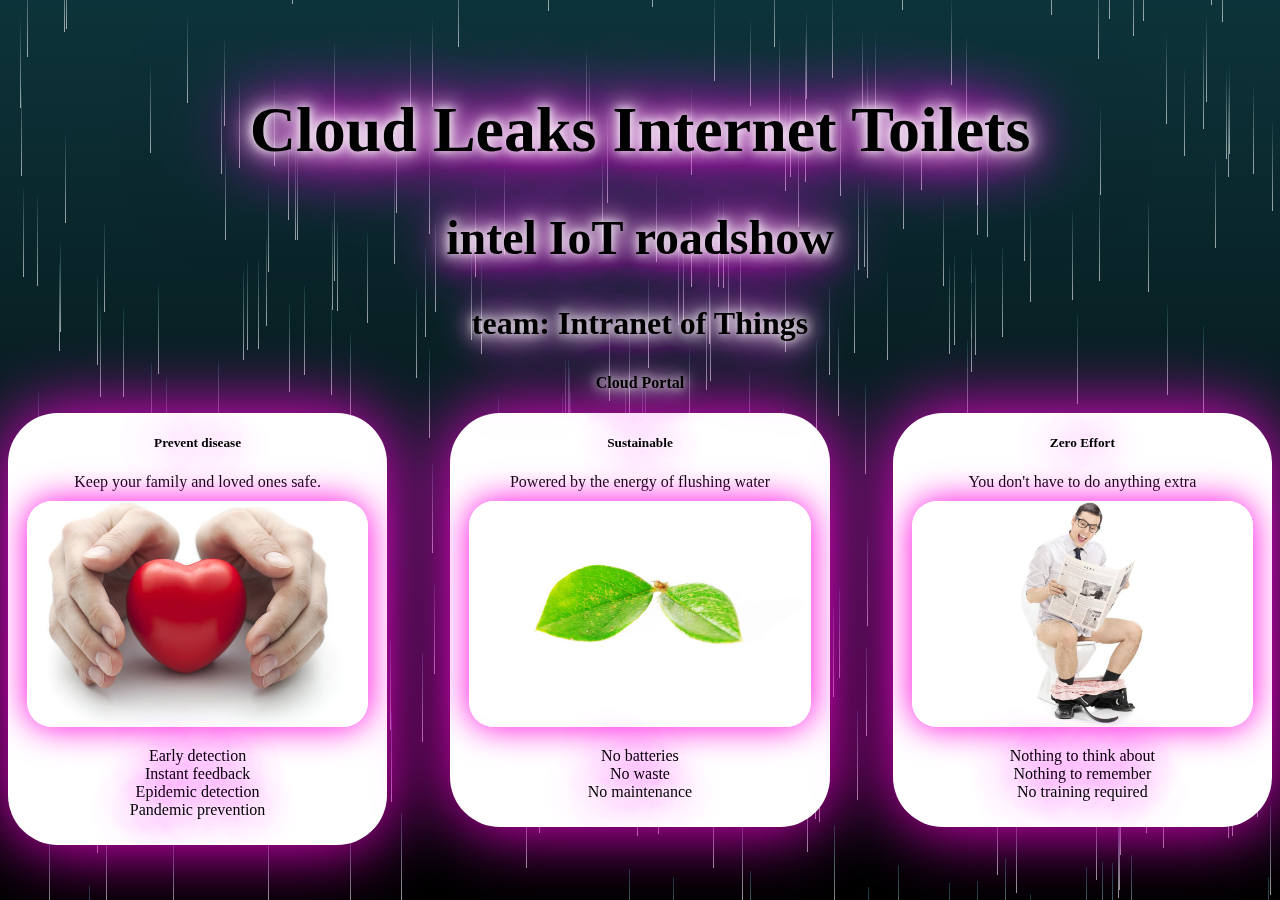
<file: meuk/index.html>
<!DOCTYPE html>
<head>
<link href="[data-uri]" rel="icon" type="image/x-icon" />
	<title>Cloud Leaks Internet Toilets</title>
        <link rel="stylesheet" href="style.css" />
	<script	src="jquery.min.js"></script>
</head>
<body>
	<section class="rain"></section>
	<section class="content">
		<h1>Cloud Leaks Internet Toilets</h1>
		<h2>intel IoT roadshow</h2>
		<h3>team: Intranet of Things</h3>
		<h4><a href="/portal">Cloud Portal</a></h4>
	</section>
	<section class="blocks">
	<div>
	<h5>Prevent disease</h5>
	Keep your family and loved ones safe.
	<img src="prevention.jpg" alt="Prevent disease" />
	<ul>
            <li>Early detection</li>
            <li>Instant feedback</li>
            <li>Epidemic detection</li>
            <li>Pandemic prevention</li>
	</ul>
	</div>
	<div>
	<h5>Sustainable</h5>
	Powered by the energy of flushing water
        <img src="green.jpg" alt="Sustainable power" />
	<ul>
            <li>No batteries</li>
            <li>No waste</li>
            <li>No maintenance</li>
	</ul>
	</div>
	<div>
	<h5>Zero Effort</h5>
	You don't have to do anything extra
        <img src="zero_effort.jpg" alt="Zero effort" />
	<ul>
            <li>Nothing to think about</li>
            <li>Nothing to remember</li>
            <li>No training required</li>
	</ul>
	</div>
	</section>
	<script>
		// number of drops created.
		var nbDrop = randRange(512, 1337); 

		// function to generate a random number range.
		function randRange( minNum, maxNum) {
			return (Math.floor(Math.random() * (maxNum - minNum + 1)) + minNum);
		}

		// function to generate drops
		function createRain() {

			for( i=1;i<nbDrop;i++) {
				var dropLeft = randRange(0,$(document).width());
				var dropTop = randRange(-1000,1400);

				$('.rain').append('<div class="drop" id="drop'+i+'"></div>');
				$('#drop'+i).css('left',dropLeft);
				$('#drop'+i).css('top',dropTop);
			}

		}
		// Make it rain
		createRain();
	</script>
</body>
</html>
</file>
<file: meuk/style.css>
html{height:100%;}
body {
    background:#0D343A;
    text-align: center;
    font-family: Impact, Haettenschweiler, 'Franklin Gothic Bold', Charcoal, 'Helvetica Inserat', 'Bitstream Vera Sans Bold', 'Arial Black', 'sans serif';
    text-shadow: 0 0 10px #fff, 0 0 20px #fff, 0 0 30px #fff, 0 0 40px #ff00de, 0 0 70px #ff00de, 0 0 80px #ff00de, 0 0 100px #ff00de, 0 0 150px #ff00de;
}

.drop {
    background:-webkit-gradient(linear,0% 0%,0% 100%, from(rgba(13,52,58,1) ),
    to(rgba(255,255,255,0.6))  );
    background: -moz-linear-gradient(top, rgba(13,52,58,1) 0%,
    rgba(255,255,255,.6) 100%);
    width:1px;
    height:89px;
    position: absolute;
    bottom:200px;
    -webkit-animation: fall .63s linear infinite;
    -moz-animation: fall .63s linear infinite;
}
.rain {
    background:-webkit-gradient(linear,0% 0%,0% 100%, from(rgba(13,52,58,1) ),
    to(#000000)  );
    background: -moz-linear-gradient(top, rgba(13,52,58,1) 0%, rgba(0,0,0,1)
    100%);
    z-index: -1;
    position: fixed;
    top: 0;
    left: 0;
    width: 100%;
    height: 100%;
}
/* animate the drops*/
@-webkit-keyframes fall {
    to {margin-top:900px;}
}
@-moz-keyframes fall {
    to {margin-top:900px;}
}

h1 {
    font-size: 4em;
    padding-top: 50px;
}
h2 {
    font-size: 3em;
}
h3, label {
    font-size: 2em;
}
h4 {
    font-size: 1em;
}
h5 {
    text-shadow: 0 0 10px #fff, 0 0 20px #fff, 0 0 30px #fff, 0 0 40px #ff00de, 0 0 70px #ff00de, 0 0 80px #ff00de, 0 0 100px #ff00de, 0 0 150px #ff00de;   
}
a {
    text-decoration: none;
    color: inherit;
}
label {
    display: block;	
    float: left;
    clear: left;
    margin-top: 30px;
}
input {
    display: block;
    float: right;
    clear: right;
    height: 2em;
    margin-top: 30px;
    outline: none;
    border-color: #ff00de;
    box-shadow: 0 0 70px #ff00de;
    font-family: Impact, Haettenschweiler, 'Franklin Gothic Bold', Charcoal, 'Helvetica Inserat', 'Bitstream Vera Sans Bold', 'Arial Black', 'sans serif';
    text-shadow: 0 0 10px #fff, 0 0 20px #fff, 0 0 30px #fff, 0 0 40px #ff00de, 0 0 70px #ff00de, 0 0 80px #ff00de, 0 0 100px #ff00de, 0 0 150px #ff00de;
}
form {
    width: 400px;
    margin-left: auto;
    margin-right: auto;
    display: block;
}

.blocks div {
    text-shadow: none;
    width: 30%;
    float: left;
    background-color: #fff;
    margin-right: 5%;
    padding-bottom: 10px;
    border-radius: 50px;
    box-shadow: 0 0 70px #ff00de;
}
.blocks div:nth-of-type(3) {
    margin-right: 0;
}

.blocks div img {
    margin-top: 10px;
    width: 90%;
    height: auto;
    border-radius: 25px;
    box-shadow: 0 0 35px #ff00de;
}

.blocks div ul {
    list-style: none; 
    padding: 0;
}
.blocks div li {
    text-shadow: 0 0 10px #fff, 0 0 20px #fff, 0 0 30px #fff, 0 0 40px #ff00de, 0 0 70px #ff00de, 0 0 80px #ff00de, 0 0 100px #ff00de, 0 0 150px #ff00de;
        
}
.blocks div li:hover, a:hover {
    text-shadow: 0 0 10px #fff, 0 0 20px #fff, 0 0 30px #fff, 0 0 40px #00ff00, 0 0 70px #00ff00, 0 0 80px #00ff00, 0 0 100px #00ff00, 0 0 150px #00ff00;
}
</file>
